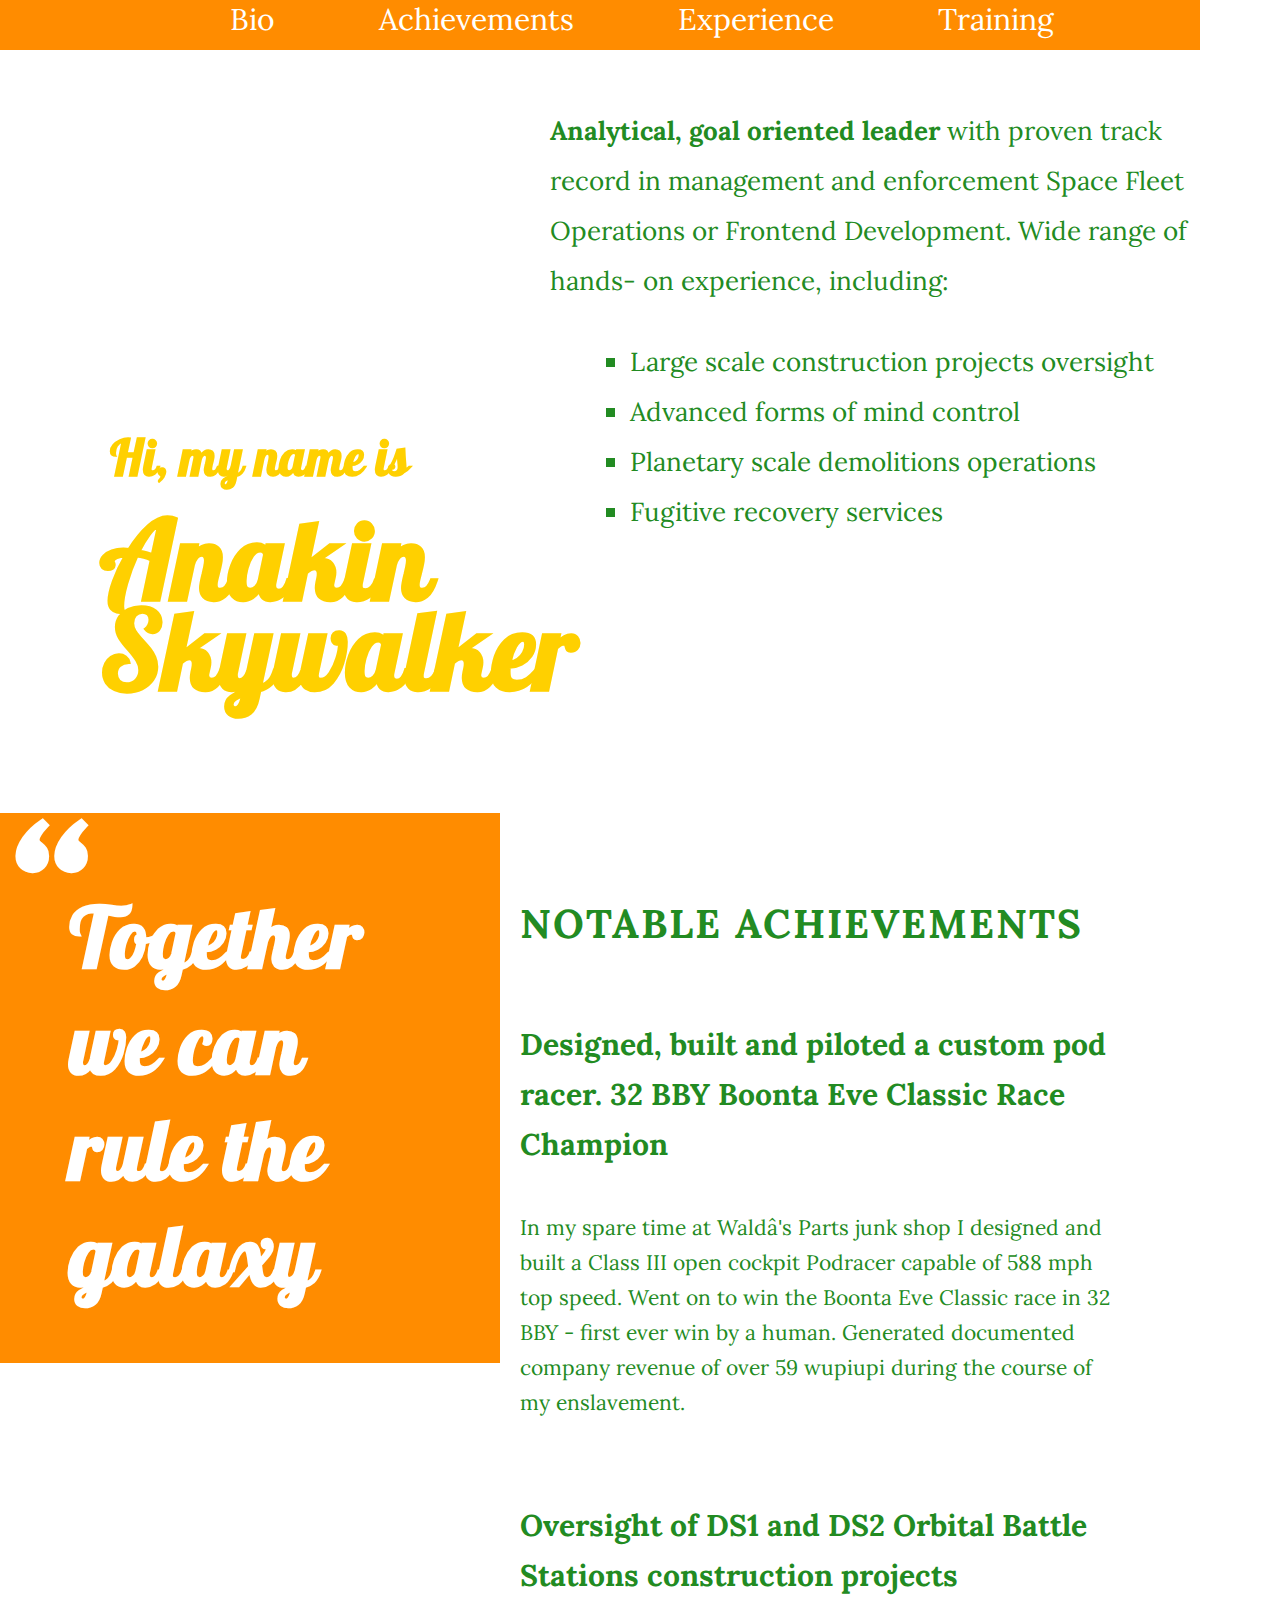
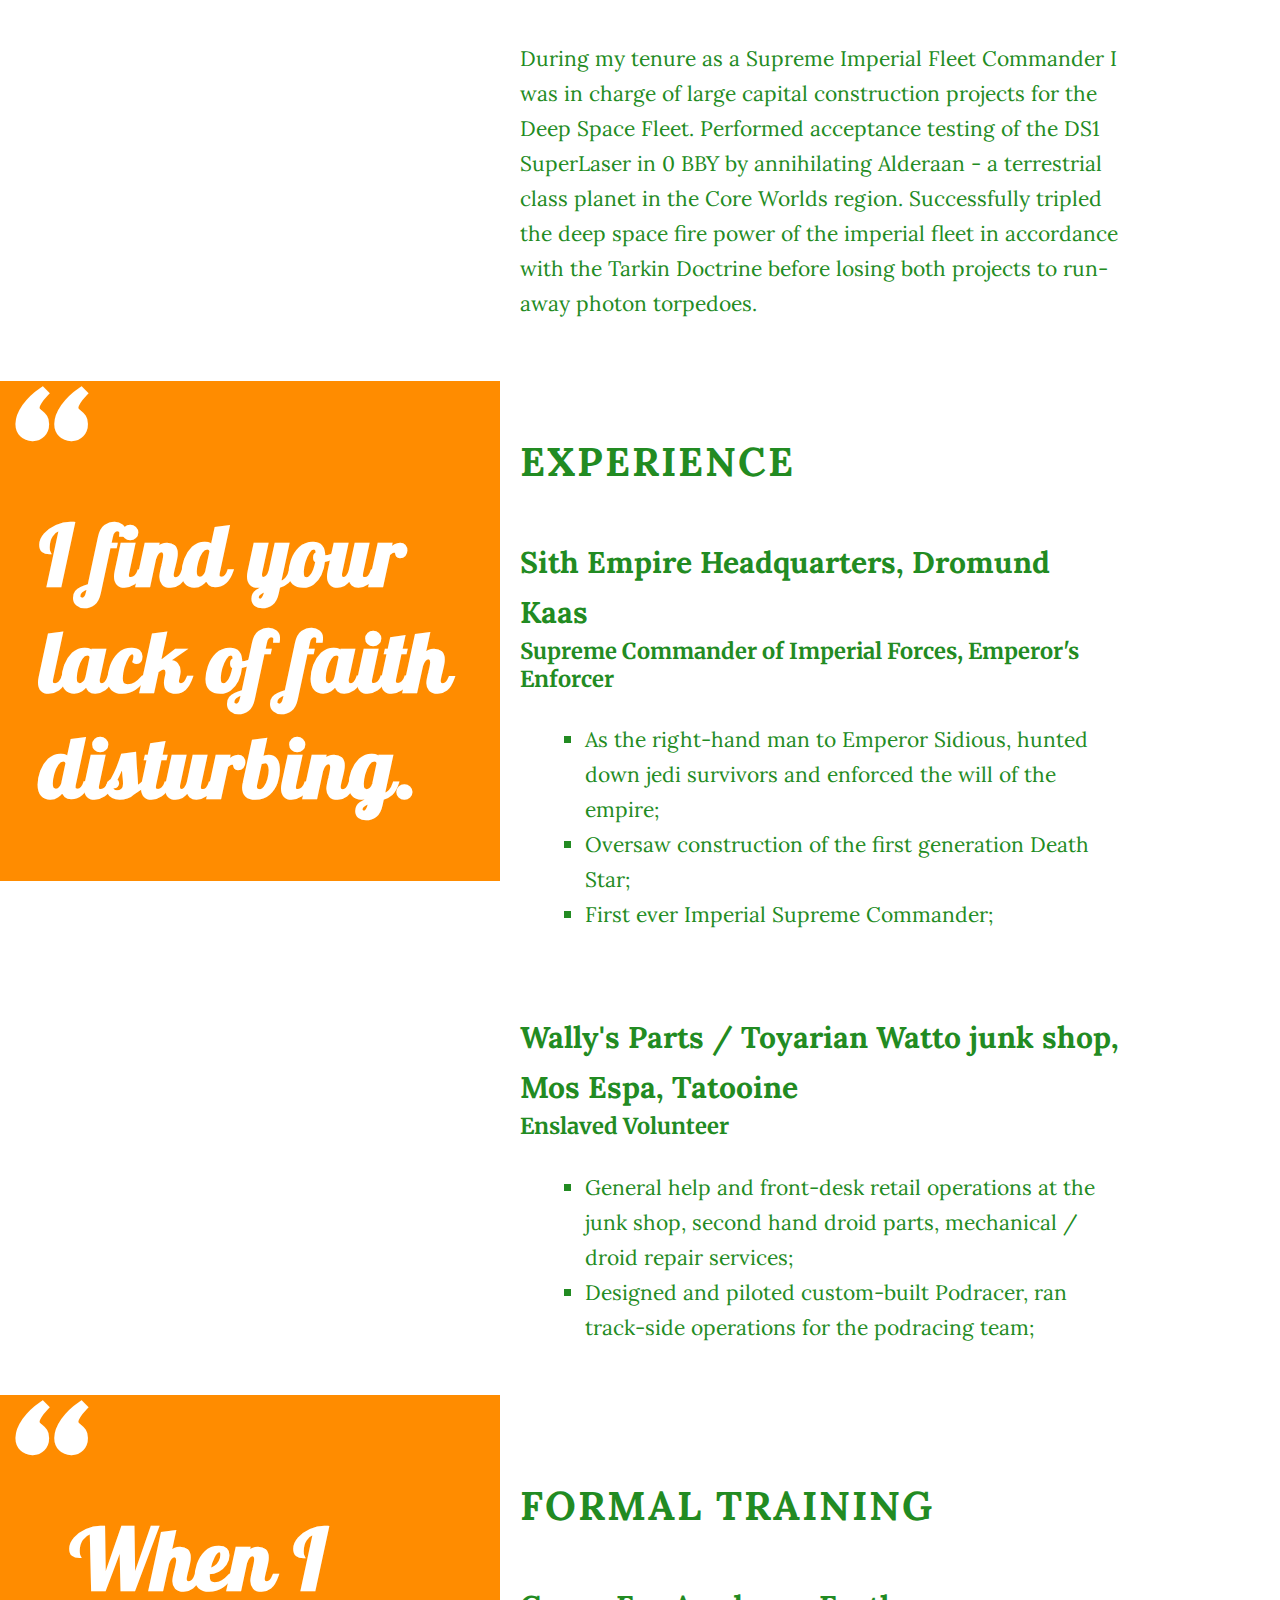
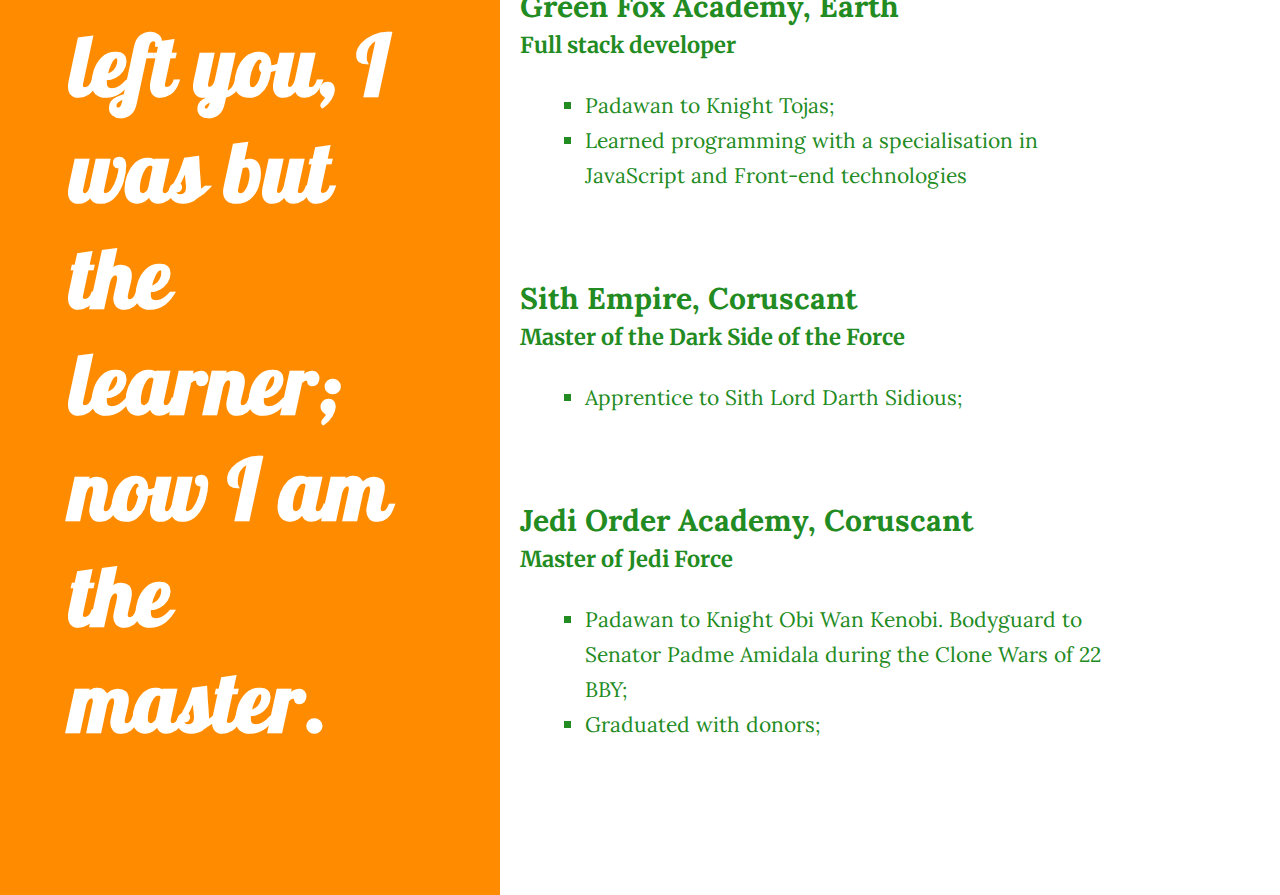
<file: index.html>
<!DOCTYPE html>
<html lang="en" >
<head>
  <meta charset="UTF-8">
  <title>CodePen - Az első weboldalam 2.0</title>
  <link rel="preconnect" href="https://fonts.googleapis.com">
<link rel="preconnect" href="https://fonts.gstatic.com" crossorigin>
<link href="https://fonts.googleapis.com/css2?family=Abril+Fatface&display=swap" rel="stylesheet">

<link rel="preconnect" href="https://fonts.googleapis.com">
<link rel="preconnect" href="https://fonts.gstatic.com" crossorigin>
<link href="https://fonts.googleapis.com/css2?family=Josefin+Sans:wght@300&display=swap" rel="stylesheet">

<link rel="preconnect" href="https://fonts.googleapis.com">
<link rel="preconnect" href="https://fonts.gstatic.com" crossorigin>
<link href="https://fonts.googleapis.com/css2?family=Merriweather:ital,wght@1,300&display=swap" rel="stylesheet">

<link rel="preconnect" href="https://fonts.googleapis.com">
<link rel="preconnect" href="https://fonts.gstatic.com" crossorigin>
<link href="https://fonts.googleapis.com/css2?family=Otomanopee+One&display=swap" rel="stylesheet">

<link rel="preconnect" href="https://fonts.googleapis.com">
<link rel="preconnect" href="https://fonts.gstatic.com" crossorigin>
<link href="https://fonts.googleapis.com/css2?family=Otomanopee+One&display=swap" rel="stylesheet">

<link rel="preconnect" href="https://fonts.googleapis.com">
<link rel="preconnect" href="https://fonts.gstatic.com" crossorigin>
<link href="https://fonts.googleapis.com/css2?family=Zen+Tokyo+Zoo&display=swap" rel="stylesheet">

<link rel="preconnect" href="https://fonts.googleapis.com">
<link rel="preconnect" href="https://fonts.gstatic.com" crossorigin>
<link href="https://fonts.googleapis.com/css2?family=Yomogi&display=swap" rel="stylesheet">

<link rel="preconnect" href="https://fonts.googleapis.com">
<link rel="preconnect" href="https://fonts.gstatic.com" crossorigin>
<link href="https://fonts.googleapis.com/css2?family=Dancing+Script:wght@500&display=swap" rel="stylesheet">

<link rel="preconnect" href="https://fonts.googleapis.com">
<link rel="preconnect" href="https://fonts.gstatic.com" crossorigin>
<link href="https://fonts.googleapis.com/css2?family=Lobster&display=swap" rel="stylesheet">

<link rel="preconnect" href="https://fonts.googleapis.com">
<link rel="preconnect" href="https://fonts.gstatic.com" crossorigin>
<link href="https://fonts.googleapis.com/css2?family=Qahiri&display=swap" rel="stylesheet">

<link rel="preconnect" href="https://fonts.googleapis.com">
<link rel="preconnect" href="https://fonts.gstatic.com" crossorigin>
<link href="https://fonts.googleapis.com/css2?family=Lora:ital@1&display=swap" rel="stylesheet"><link rel="stylesheet" href="./style.css">

</head>
<body>
<!-- partial:index.partial.html -->
<div class="full">
  <div class="links">
    <a class="bio"href="#analyt">Bio</a>
    <a class="ach"href="#nota">Achievements</a>
    <a class="exp"href="#exper">Experience</a>
    <a class="training"href="#train">Training</a>
  </div>
  <div class="header">
    <h2 id="firstline">Hi, my name is</h2>
    <h1 id="secline">Anakin <br>Skywalker</h1>
  </div>
  
  <div class="first" id="analyt">
    <p class="parag">
      <strong>Analytical, goal oriented leader</strong> with proven track record in management and enforcement Space Fleet Operations or Frontend Development. Wide range of hands- on experience, including:
    </p>
    <ul id="firstlist">
      <li>Large scale construction projects oversight
      </li>
      <li>Advanced forms of mind control
      </li>
      <li>Planetary scale demolitions operations
      </li>
      <li>Fugitive recovery services
      </li>
    </ul>
  </div>
  
  <div class="box">
     <blockquote>Together <br> we can <br> rule the <br> galaxy
     </blockquote>
  </div>
   
  <div class="second" id="nota">
    <h3 class="one" id="notable"> <strong>Notable achievements</strong> </h3>
    <h3 class="two">Designed, built and piloted a custom pod racer. 32 BBY Boonta Eve Classic Race Champion</h3>
    <p class="three">In my spare time at Waldâ's Parts junk shop I designed and built a Class III open
cockpit Podracer capable of 588 mph top speed. Went on to win the Boonta Eve
Classic race in 32 BBY - first ever win by a human. Generated documented company
revenue of over 59 wupiupi during the course of my enslavement.</p>
    <h3 class="two" id="over">Oversight of DS1 and DS2 Orbital Battle Stations construction projects</h3>
    <p class="three" id="during">During my tenure as a Supreme Imperial Fleet Commander I was in charge of large
capital construction projects for the Deep Space Fleet. Performed acceptance
testing of the DS1 SuperLaser in 0 BBY by annihilating Alderaan - a terrestrial
class planet in the Core Worlds region. Successfully tripled the deep space fire
power of the imperial fleet in accordance with the Tarkin Doctrine before losing
both projects to run-away photon torpedoes.
</p>
  </div>
  
  <div class="boxsec">
    <blockquote id="two">I find your lack of faith <br> disturbing. </blockquote>
  </div>
  
  <div class="second" id="exper">
    <h3 class="one" id="ex">Experience</h3>
    <h3 class="two">Sith Empire Headquarters, Dromund Kaas</h3>
    <h4 class="sup">Supreme Commander of Imperial Forces, Emperor's Enforcer</h4>
    <ul class="seclist">
      <li>As the right-hand man to Emperor Sidious, hunted down jedi survivors and
  enforced the will of the empire;
      </li>
      <li>Oversaw construction of the first generation Death Star;
      </li>
      <li>First ever Imperial Supreme Commander;
      </li>
    </ul>
    <h3 class="two">Wally's Parts / Toyarian Watto junk shop, Mos Espa, Tatooine</h3>
    <h4 class="sup">Enslaved Volunteer</h4>
    <ul class="seclist">
      <li>General help and front-desk retail operations at the junk shop, second hand
  droid parts, mechanical / droid repair services;
      </li>
      <li>Designed and piloted custom-built Podracer, ran track-side operations for the
  podracing team;
      </li>
    </ul>
  </div>
  
  <div class="boxsec">
    <blockquote id="when">When I <br>left you, I <br> was but <br> the <br> learner; <br> now I am <br>the <br> master.</blockquote>
  </div>
  
  <div class="second" id="train">
    <h3 class="one" id="formal">Formal training</h3>
    <h3 class="two">Green Fox Academy, Earth</h3>
    <h4 class="sup">Full stack developer</h4>
    <ul class="seclist">
      <li>Padawan to Knight Tojas;</li>
      <li>Learned programming with a specialisation in JavaScript and Front-end
  technologies</li>
    </ul>
    <h3 class="two">Sith Empire, Coruscant</h3>
    <h4 class="sup">Master of the Dark Side of the Force</h4>
    <ul class="seclist">
      <li>Apprentice to Sith Lord Darth Sidious;</li>
    </ul>
    <h3 class="two">Jedi Order Academy, Coruscant</h3>
    <h4 class="sup">Master of Jedi Force</h4>
    <ul class="seclist">
      <li>Padawan to Knight Obi Wan Kenobi. Bodyguard to Senator Padme Amidala during
  the Clone Wars of 22 BBY;</li>
      <li>Graduated with donors;</li>
    </ul>
  </div>  
</div>
<!-- partial -->
  
</body>
</html>
</file>
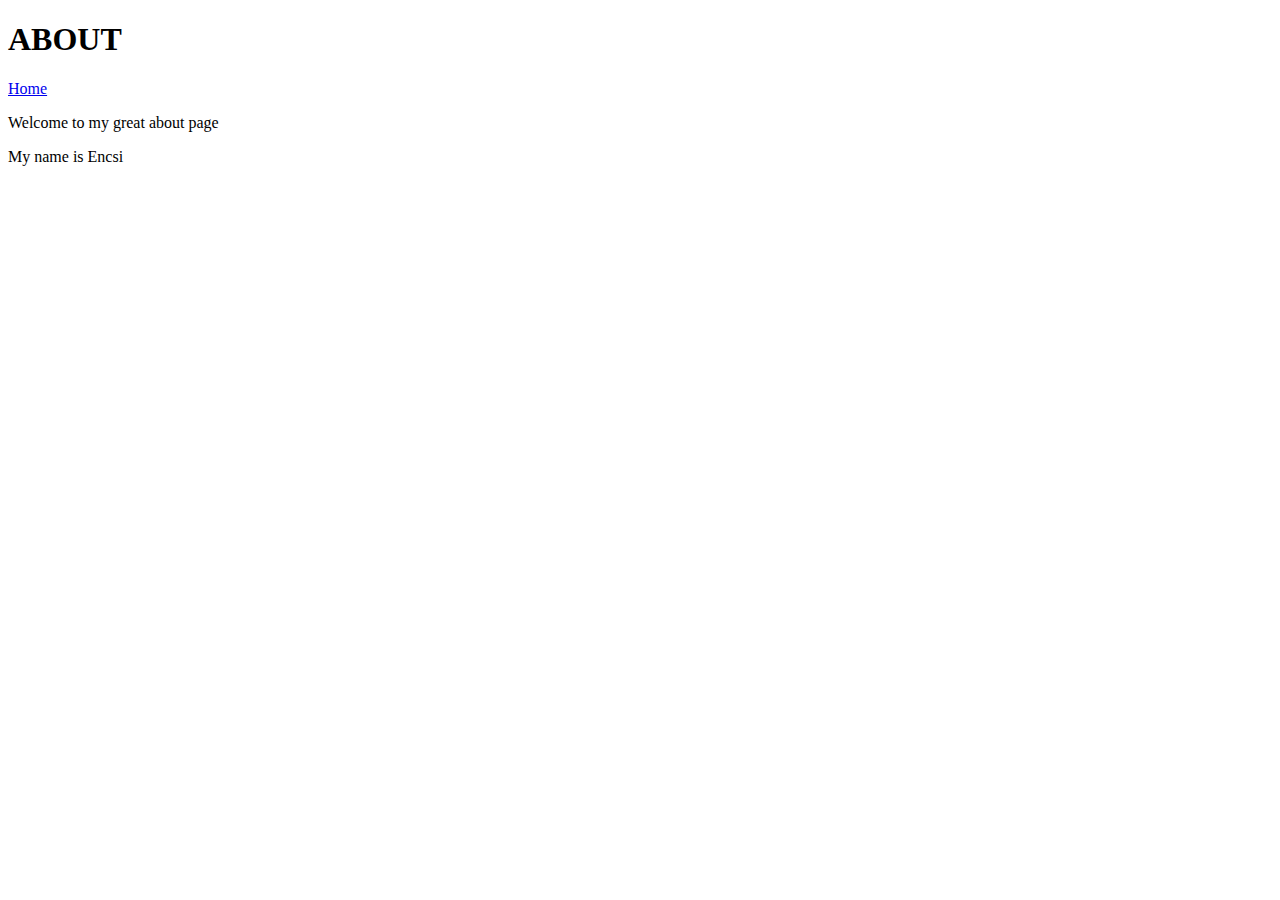
<file: about.html>
<!DOCTYPE html>
<html lang="en">
<head>
    <meta charset="UTF-8">
    <meta http-equiv="X-UA-Compatible" content="IE=edge">
    <meta name="viewport" content="width=device-width, initial-scale=1.0">
    <title>Document</title>
</head>
<body>
    <h1>ABOUT</h1>
    <a href="/">Home</a>
    <p>Welcome to my great about page</p>
    <p>My name is Encsi</p>
</body>
</html>
</file>
<file: style.css>
body{
  margin:0;
  padding:0;
}

html{
  margin:0;
  padding:0;
  width:1200px;
}

ul{
list-style-type:square;
}

.header{
  color:#ffd000;
  font-family: 'Lobster', cursive;
  background-image: url("https://sm.ign.com/t/ign_hu/screenshot/default/hayden-christensen-1_3drv.1280.jpg");
    background-size:1280px 700px;
    height: 700px;
    background-position: center;
  width:500px;
  position:relative;
  flex-direction:row;
  position:fixed left;
}

#firstline{
  position:absolute;
  bottom:220px;
  font-size:50px;
  letter-spacing:0.5px;
  margin-left:110px
}
#secline{
  position:absolute;
  left:100px;
  top:390px;
  font-size:110px;
  letter-spacing:0.5px;
  line-height:90px;
  justify-content:flex-start;
  position:left;
}
.first{
  width:600px;
  font-family: 'Lora', serif;
  font-size:26px;
  line-height:50px;
  display:flex;
  flex-direction:column;
  margin-right:0px;
  margin-left:590px;
  margin-top:-670px;
  position:fixed right;
  color:#228B22;
}
blockquote::before {
  content: '\201c';
  font-size: 200px;
  left: 0;
  top:-40px;
  position: absolute;
  position:fixed left;
  margin-left:0px;
}

blockquote{
  background-color:#FF8C00;
  background-size:500px;
  color:white;
  font-family: 'Lobster', cursive;
  font-size:85px;
  height:550px;
  position:relative;
  background-position:fixed left;
  text-align:left;
  width:500px;
  box-sizing:border-box;
  padding-top:70px;
  font-weight:900;
  letter-spacing:1px;
  margin-top:250px;
  margin-left:0;
  padding-left:70px;
}
.parag{
  margin-bottom:5px;
  margin-left:-40px;
}
.second{
  width:600px;
  font-family: 'Lora', serif;
  color:#228B22;
  display:flex;
  flex-direction:column;
  margin-left:520px;
  margin-top:-500px;
  position:fixed right;
}
.one{
  text-transform:uppercase;
  font-size:40px;
  letter-spacing:2px;
  margin-top:60px;
  margin-bottom:50px;
}
#notable{
  margin-top:-50px;
  margin-bottom:120px
 
}
#ex{
  margin-top:-30px;
  margin-bottom:100px;
  font-size:40px;
  letter-spacing:2px;
}
.two{
  font-size:30px;
  line-height:50px;
  margin-bottom:20px;
  margin-top:-50px;
}
#over{
  font-size:30px;
  margin-top:20px;
}
#during{
  margin-bottom:180px
}
.three{
  width:600px;
  margin-bottom:60px;
  font-size:21px;
  line-height:35px;
}
.sup{
 font-family: 'Merriweather', serif;
 margin-top:-20px;
 font-size:22px;
}
.seclist{
  font-size:21px;
  line-height:35px;
  margin-top:0px;
  margin-bottom:130px;
  margin-left:25px;
}
#two{
  text-align:left;
  padding-left:40px;
  margin-top:-120px;
  height:500px;
  padding-top:120px;
 }
 

#dis{
  margin-top:10px;
}
#when{
  text-align:left;
  padding-left:70px;
  height:1100px;
  position:fixed left;
  margin-top:-80px;
  padding-top:110px;
}
#formal{
  margin-top:-600px;
  margin-bottom:100px;
}

a{
  font-size:30px;
  margin-right:100px;
  color:white;
  font-family: 'Lora', serif;
  text-decoration:none;
  width: 100%;
}
.links{
  background-color:#FF8C00;
  height:50px;
  widht:100%;
  
}
.bio{
  margin-left:230px;
}
</file>
